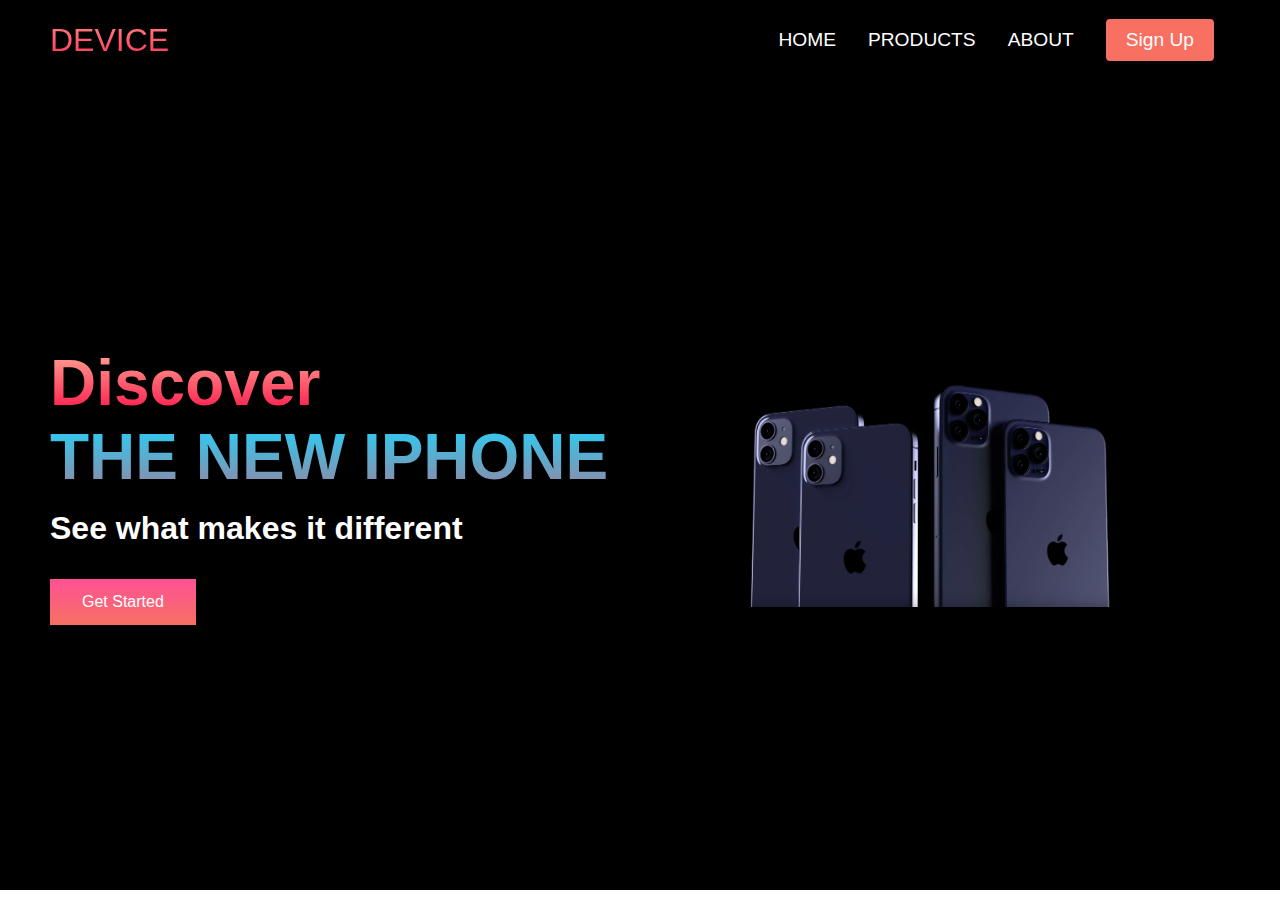
<file: Techhomepage/index.html>
<!DOCTYPE html>
<html lang="en">
<head>
    <meta charset="UTF-8">
    <meta http-equiv="X-UA-Compatible" content="IE=edge">
    <meta name="viewport" content="width=device-width, initial-scale=1.0">
    <title>DEVICE WEB</title>
    <link rel="stylesheet" href="styles.css">
</head>
<body>
    <nav class="navbar">
        <div class="navbar__container">
            <a href="/" id="navbar__logo">DEVICE</a>
            <div class="navbar__toggle" id="mobile-menu">
                <span class="bar"></span>
                <span class="bar"></span>
                <span class="bar"></span>
            </div>
            <ul class="navbar__menu">
                <li class="navbar__item">
                    <a href="/" class="navbar__links">HOME</a>
                </li>
                <li class="navbar__item">
                    <a href="/phone.html" class="navbar__links">PRODUCTS</a>
                </li>
                <li class="navbar__item">
                    <a href="/" class="navbar__links">ABOUT</a>
                </li>
                <li class="navbar__btn">
                    <a href="/" class="button">Sign Up</a>
                </li>

            </ul>
        </div>
    </nav>

    <div class="main">
        <div class="main__container">
            <div class="main__content">
                <h1>Discover</h1>
                <h2>THE NEW IPHONE</h2>
                <p>See what makes it different</p>
                <button class="main__btn"><a href="/">Get Started</a></button>
            </div>
            <div class="main__img--container">
                <img src="image3.png" alt="pic" id="main__img">
            </div>
        </div>
    </div>
    <script src="app.js"></script>
</body>
</html>
</file>
<file: Techhomepage/styles.css>
* {
   box-sizing: border-box;
   margin: 0;
   padding: 0;
   font-family: -apple-system, BlinkMacSystemFont, 'Segoe UI', Roboto, Oxygen, Ubuntu, Cantarell, 'Open Sans', 'Helvetica Neue', sans-serif; 
}

.navbar {
    background: #000000;
    height: 80px;
    display: flex;
    justify-content: center;
    align-items: center;
    font-size: 1.2rem;
    position: sticky;
    top: 0;
    z-index: 999;


}

.navbar__container {
    display: flex;
    justify-content: space-between;
    height: 80px;
    z-index: 1;
    width: 100%;
    max-width: 1300px;
    margin: 0 auto;
    padding: 0 50px;

}

#navbar__logo {
    background-color: #ff8177;
    background-image: linear-gradient(to top, #ff0844 0%, #ffb199 100%);
    background-size: 100%;
    -webkit-background-clip: text;
    -moz-background-clip: text;
    -webkit-text-fill-color: transparent;
    -moz-text-fill-color: transparent;
    display: flex;
    align-items: center;
    cursor: pointer;
    text-decoration: none;
    font-size: 2rem;


}

.fa-gem{
    margin-right:0.5rem;
}

.navbar__menu {
    display: flex;
    align-items: center;
    list-style: none;
    text-align: center;
}

.narbar__item{
    height: 80px;

}

.navbar__links{
    color: #fff;
    display: flex;
    align-items: center;
    justify-content: center;
    text-decoration: none;
    padding: 0 1rem;
    height: 100%;

}

.navbar__btn{
    display: flex;
    justify-content: center;
    align-items: center;
    padding: 0 1rem;
    width: 100%;
}

.button{
    display: flex;
    justify-content: center;
    align-items: center;
    text-decoration: none;
    padding: 10px 20px;
    height: 100%;
    width: 100%;
    border: none;
    outline: none;
    border-radius: 4px;
    background: #f77062;
    color:#fff;

}

.button:hover{
    background: #4837ff;
    transition: all 0.3s ease;
}

.navbar__links:hover{
    color: #f77062;
    transition: all 0.3s ease;

}

@media screen and (max-width:960px){
    .navbar__container{
        display:flex;
        justify-content: space-between;
        height: 80px;
        z-index: 1;
        width: 100%;
        max-width: 1300px;
        padding: 0;
    }

    .navbar__menu{
        display: grid;
        grid-template-columns: auto;
        margin: 0;
        width: 100%;
        position:absolute;
        top: -1000px;
        opacity: 0;
        transition: all 0.5s ease;
        height: 50vh;
        z-index: -1;
        background: #000000;
    }

    .navbar__menu.active {
        background: #000000;
        top: 100%;
        opacity: 1;
        transition: all 0.5s ease;
        z-index: 99;
        height: 50vh;
        font-size: 1.6rem;

    }

    #navbar__logo{
        padding-left:25px;  
    }

    .navbar__toggle .bar {
        width: 25px;
        height: 3px;
        margin: 5px auto;
        transition: all 0.3s ease-in-out;
        background: #fff;

    }

    .navbar__item {
        width: 100%;
    }

    .navbar__links {
        text-align:center;
        padding:2rem;
        width:100%;
        display: table;

    }

    #mobile-menu{
        position: absolute;
        top: 20%;
        right: 5%;
        transform: translate(5% , 20%);
    }

    .navbar__btn{
        padding-bottom: 2rem;
    }

    .button{
        display:flex;
        justify-content: center;
        align-items: center;
        width: 80%;
        height: 80px;
        margin: 0;
    }

    .navbar__toggle .bar{
        display:block;
        cursor: pointer;

    }

    #mobile-menu.is-active .bar:nth-child(2){
        opacity:0;
    }

    #mobile-menu.is-active .bar:nth-child(1){
        transform: translateY(8px)  rotate(45deg);
    }

    #mobile-menu.is-active .bar:nth-child(3){
        transform: translateY(-8px)  rotate(-45deg);
    }

}

.main{
    background-color: #000000;
}

.main__container{
    display: grid;
    grid-template-columns:1fr 1fr ;
    align-items: center;
    justify-self: center;
    margin: 0 auto;
    height: 90vh;
    background-color: #000000;
    z-index: 1;
    width: 100%;
    max-width: 1300px;
    padding: 0 50px;
}

.main__content h1{
    font-size: 4rem;
    background-color: #ff8177;
    background-image: linear-gradient(to top,#ff0844 0%, #ffb199 100%);
    background-size: 100%;
    -webkit-background-clip: text;
    -moz-background-clip: text;
    -webkit-text-fill-color: transparent;
    -moz-text-fill-color:transparent;

}

.main__content h2{
    font-size: 4rem;
    background-color: #ff8177;
    background-image: linear-gradient(to top,#9784a0 0%, #21d4fd 100%);
    background-size: 100%;
    -webkit-background-clip: text;
    -moz-background-clip: text;
    -webkit-text-fill-color: transparent;
    -moz-text-fill-color:transparent;

}

.main__content p{
    margin-top:1rem;
    font-size: 2rem;
    font-weight: 700;
    color:#ffffff;
}

.main__btn{
    font-size: 1rem;
    background-image:linear-gradient(to top, #f77062 0%, #fe5196 100%) ;
    padding:14px 32px;
    border:none;
    color:#fff;
    margin-top:2rem;
    cursor: pointer;
    position: relative;
    transition:all 0.35s;
    outline:none;
}

.main__btn a{
    position: relative;
    z-index: 2;
    color: white;
    text-decoration: none;
}

.main__btn:after{
    position:absolute;
    content: '';
    top:0;
    left:0;
    width: 0;
    height: 100%;
    background: #4837ff;
    transition: all 0.35s;
    border-radius: 4px;
}

.main__btn:hover{
    color:#fff;
}

.main__btn:hover:after{
    width:100%;
}

.main__img--container{
    text-align:center;
}

#main__img{
    height: 80%;
    width: 80%;

}

/*mobile response*/
@media screen and (max-width: 768px) {
    .main__container{
        display: grid;
        grid-template-columns: auto;
        align-items: center;
        justify-self: center;
        width: 100%;
        margin: 0 auto;
        height: 90vh;
    }
 
    .main__content{
        text-align:center;
        margin-bottom: 4rem;

    }

    .main__content h1{
        font-size:2.5rem;
        margin-top:2rem;
    }

    .main__content h2{
        font-size:3rem;
    }

    .main__content p{
        margin-top:1rem;
        font-size:1.5rem;
    }
}

@media screen and(max-width:480px) {

    .main__content h1{
        font-size:2rem;
        margin-top:3rem;
    }

    .main__content h2{
        font-size:2rem;
    }

    .main__content p{
        margin-top:2rem;
        font-size:1.5rem;
    }
    
    .main__btn{
        padding:12px 36px;
        margin:2.5rem 0;
    }
}
</file>
